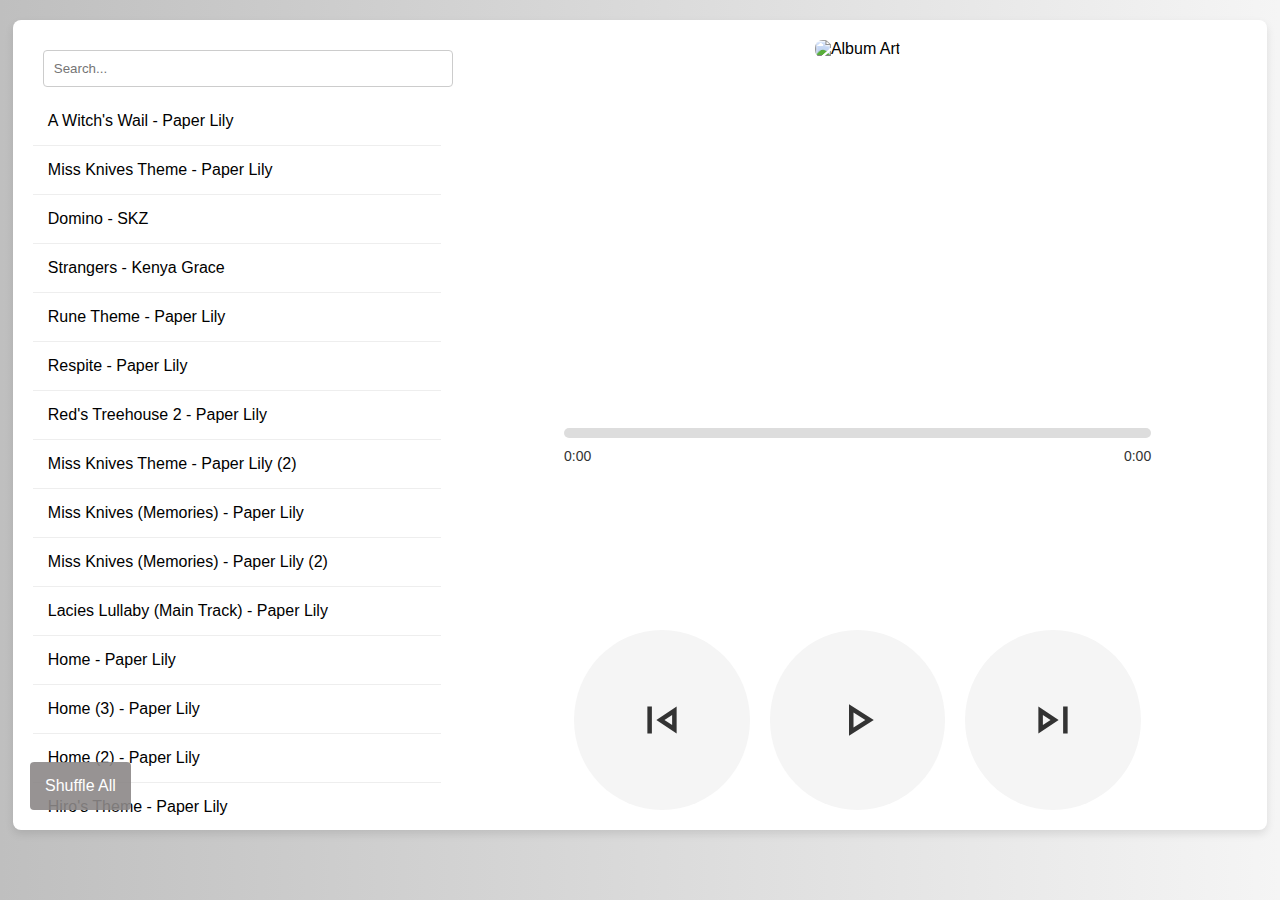
<file: index.html>
<!DOCTYPE html>
<html lang="en">
<head>
    <meta charset="UTF-8">
    <meta name="viewport" content="width=device-width, initial-scale=1.0">
    <link rel="stylesheet" href="styles.css">
    <title>Flint</title>
    
    <link rel="stylesheet" href="https://fonts.googleapis.com/css2?family=Material+Symbols+Outlined:opsz,wght,FILL,GRAD@20..48,100..700,0..1,-50..200" />
</head>
<body>
    <div class="container">
        <div id="playlist-container">
            <input type="text" id="searchInput" placeholder="Search...">
            <ul id="playlist"></ul>
        </div>
        <div id="musicPlayer">
            <!-- Inside the musicPlayer div -->
            <div id="albumArtContainer">
                <img id="albumArt" alt="Album Art">
            </div>
            <div id="songInfo">
                <h2 id="songTitle"></h2>
            </div>

            <div id="audioPlayerContainer">
                <audio id="audioPlayer" preload="metadata"></audio>
                <div class="progressContainer">
                    <div class="progressBar">
                        <div class="progressIndicator"></div>
                    </div>
                    <div class="timeStamp">
                        <span id="currentTime">0:00</span>  <span id="totalDuration">0:00</span>
                    </div>
                </div>
            </div>
            <div class="controls">
                <button id="prevBtn" class="controlButton"><span class="material-symbols-outlined">
                    skip_previous
                    </span></button>
                <button id="playPauseBtn" class="controlButton"><span class="material-symbols-outlined">
                    play_arrow
                    </span></button>
                <button id="nextBtn" class="controlButton"><span class="material-symbols-outlined">
                    skip_next
                    </span></button>
            </div>

        </div>
        <div id="shuffleAllOverlay" class="overlay">
            <button id="shuffleAllBtn" class="shuffleAllButton">Shuffle All</button>
        </div>
    </div>
    <script src="scripts.js"></script>
</body>
</html>
</file>
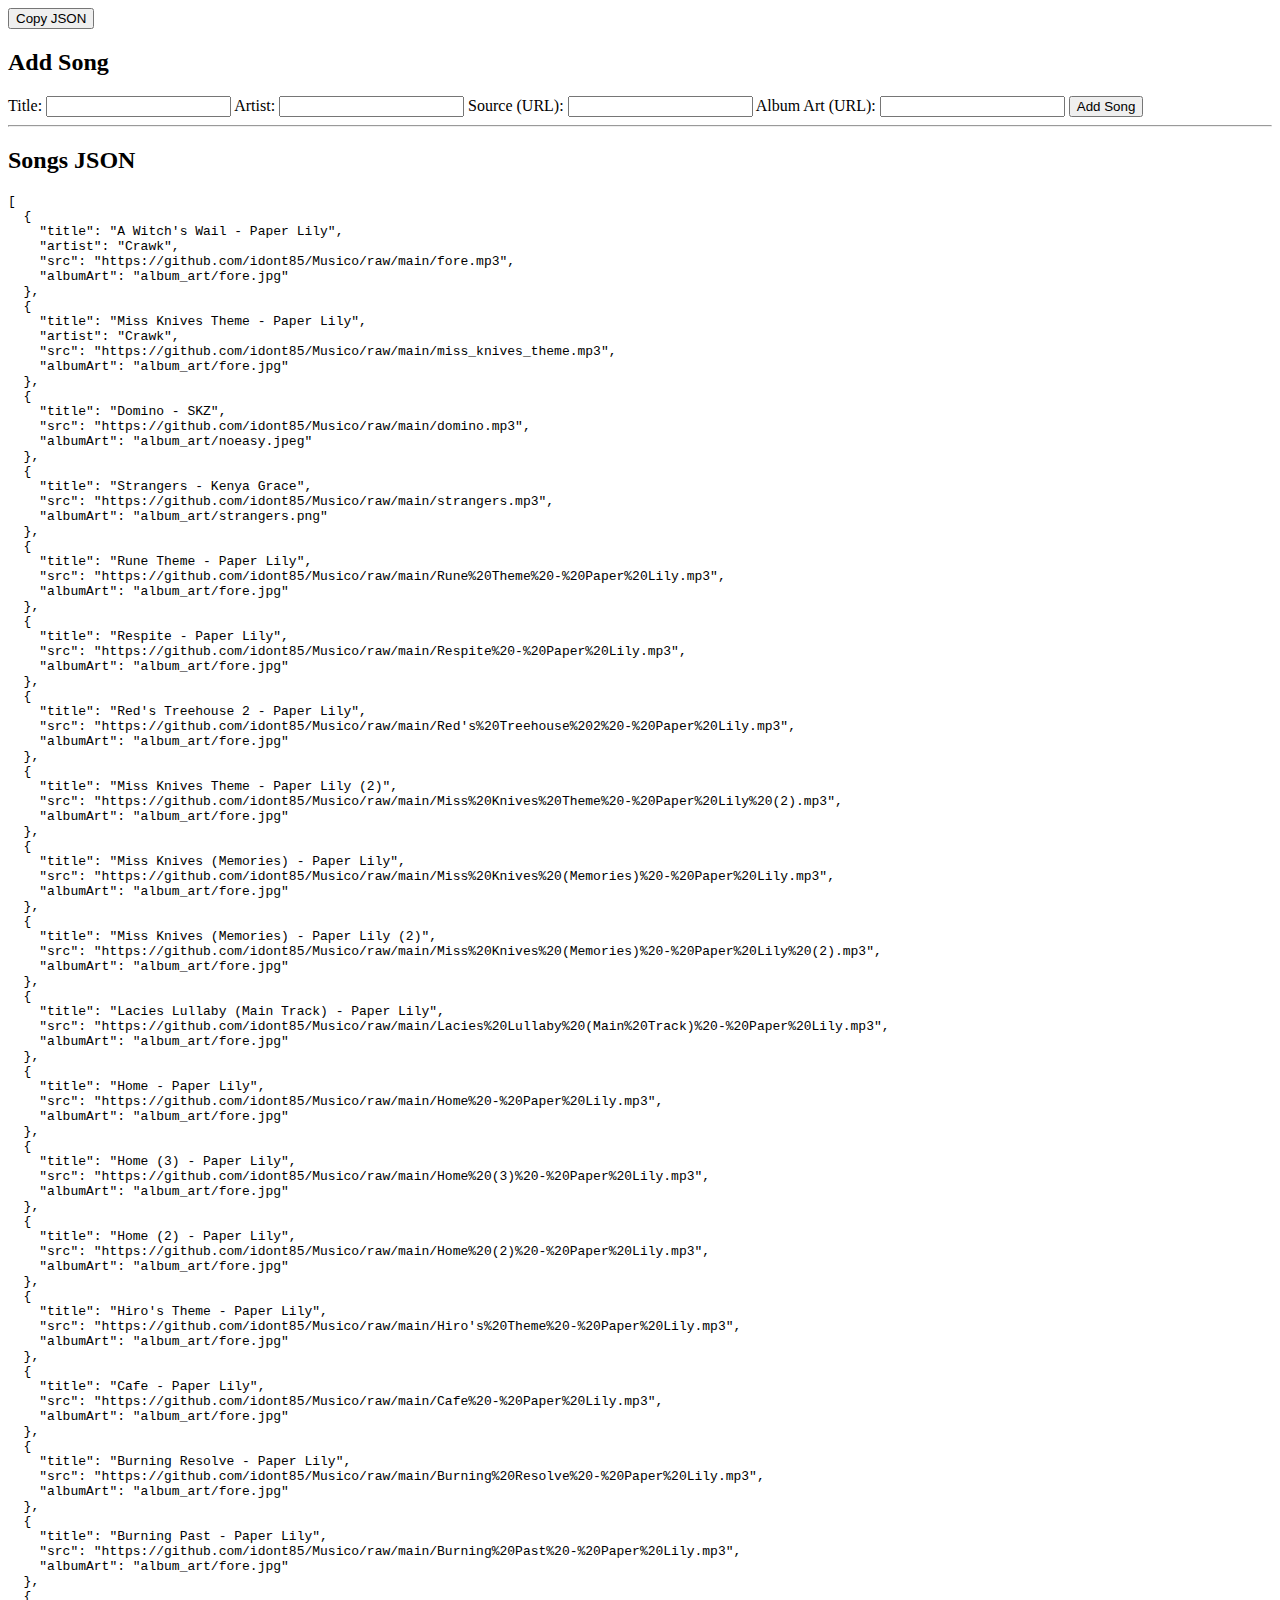
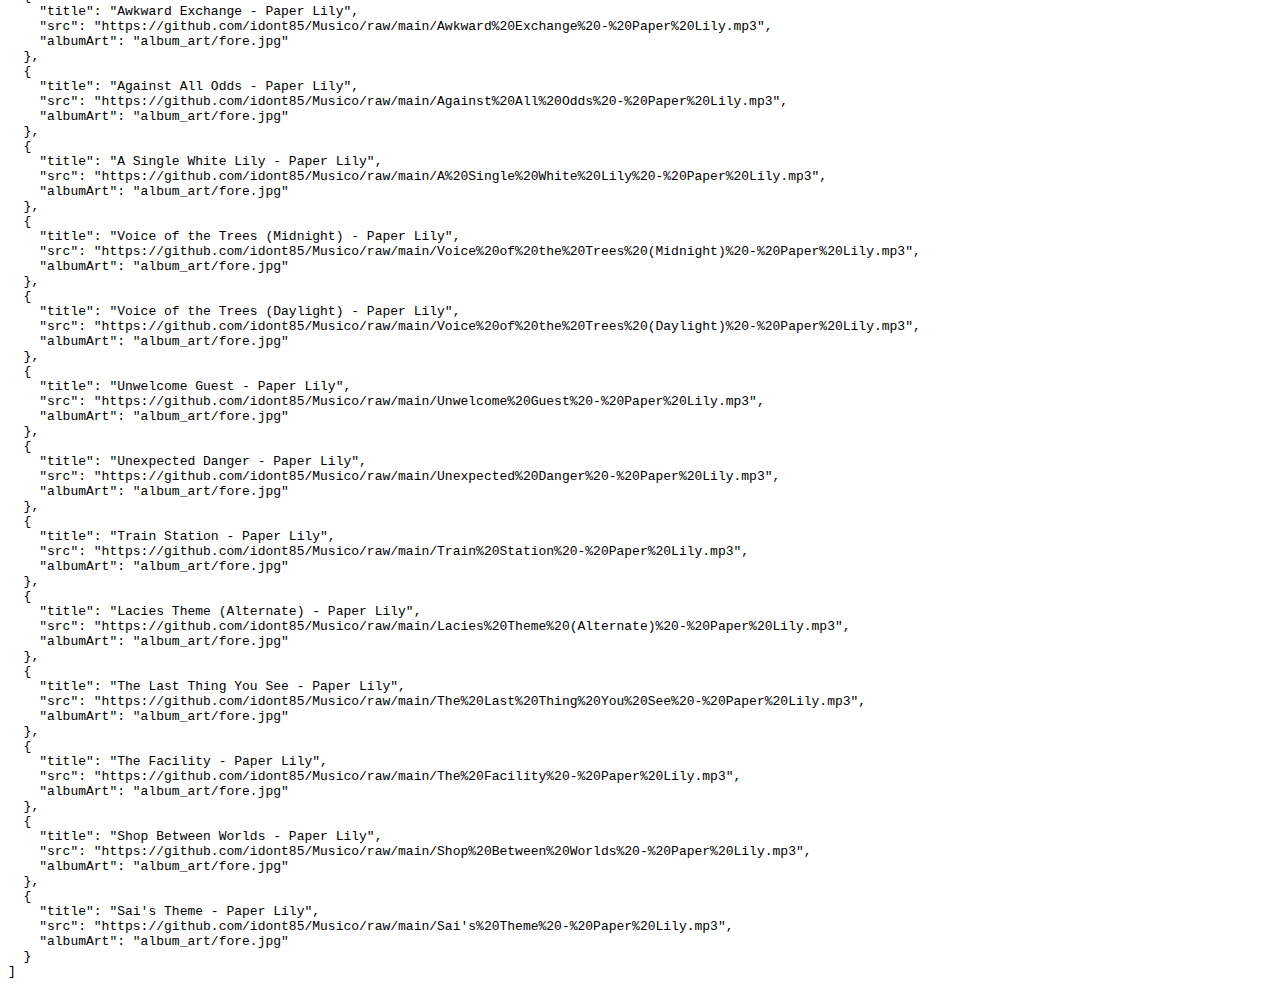
<file: gen.html>
<!DOCTYPE html>
<html lang="en">
<head>
    <meta charset="UTF-8">
    <meta name="viewport" content="width=device-width, initial-scale=1.0">
    <title>Song Form</title>
</head>
<body>

<button onclick="copyJson()">Copy JSON</button>

<h2>Add Song</h2>
<form id="songForm">
    <label for="title">Title:</label>
    <input type="text" id="title" name="title" required>

    <label for="artist">Artist:</label>
    <input type="text" id="artist" name="artist" required>

    <label for="src">Source (URL):</label>
    <input type="url" id="src" name="src" required>

    <label for="albumArt">Album Art (URL):</label>
    <input type="url" id="albumArt" name="albumArt" required>

    <button type="button" onclick="addSong()">Add Song</button>
</form>

<hr>

<h2>Songs JSON</h2>
<pre id="songsJson"></pre>

<script>
    let songsData = [];

    // Load existing songs from songs.json
    fetch('songs.json')
        .then(response => response.json())
        .then(data => {
            songsData = data;
            updateSongsJson();
        });

    function addSong() {
        const title = document.getElementById('title').value;
        const artist = document.getElementById('artist').value;
        const src = document.getElementById('src').value;
        const albumArt = document.getElementById('albumArt').value;

        const newSong = {
            title: title,
            artist: artist,
            src: src,
            albumArt: albumArt
        };

        songsData.push(newSong);

        // Save the updated songs array to songs.json
        saveSongsToJson();

        updateSongsJson();
        resetForm();
    }

    function saveSongsToJson() {
        // Convert the songs array to JSON and save it to songs.json
        fetch('songs.json', {
            method: 'PUT',
            headers: {
                'Content-Type': 'application/json',
            },
            body: JSON.stringify(songsData),
        });
    }

    function updateSongsJson() {
        const songsJson = document.getElementById('songsJson');
        songsJson.textContent = JSON.stringify(songsData, null, 2);
    }

    function copyJson() {
        const songsJson = document.getElementById('songsJson');
        const textArea = document.createElement('textarea');
        textArea.value = songsJson.textContent;
        document.body.appendChild(textArea);
        textArea.select();
        document.execCommand('copy');
        document.body.removeChild(textArea);
        alert('JSON copied to clipboard!');
    }

    function resetForm() {
        document.getElementById('title').value = '';
        document.getElementById('artist').value = '';
        document.getElementById('src').value = '';
        document.getElementById('albumArt').value = '';
    }
</script>

</body>
</html>
</file>
<file: styles.css>
@import url('https://fonts.googleapis.com/css2?family=Maven+Pro:wght@500&family=Poppins:wght@300&display=swap');

body {
    font-family: 'Helvetica Neue', sans-serif;
    margin: 0;
    padding: 0;
    background: linear-gradient(to right, #bfbfbf, #f5f5f5);
    position: relative;
}

.container {
    max-width: 98vw;
    margin: 20px auto;
    background-color: #fff;
    border-radius: 8px;
    box-shadow: 0 4px 8px rgba(0, 0, 0, 0.1);
    display: flex;
    height: 90vh;
}

#playlist-container {
    max-width: 35vw;
    flex-grow: 1;
    padding: 20px;
    box-sizing: border-box;
    scroll-behavior: smooth;
    overflow: scroll;
    overflow-x: hidden;
}

#playlist-container::-webkit-scrollbar {
    width: 8px;
    transition-duration: 250ms;
}

#playlist-container::-webkit-scrollbar-track {
    background-color: #f1f1f1; /* Set the background color of the track */
}

#playlist-container::-webkit-scrollbar-thumb {
    background-color: #cac7c7; /* Set the color of the thumb */
    border-radius: 4px; /* Set the border-radius to round the corners of the thumb */
}

#playlist-container::-webkit-scrollbar-thumb:hover {
    background-color: #a09b9b; /* Set a different color when the thumb is hovered */
}

input {
    width: calc(100% - 20px);
    padding: 10px;
    margin: 10px;
    border: 1px solid #ccc;
    border-radius: 4px;
}

ul {
    list-style: none;
    padding: 0;
    margin: 0;
}

li {
    background-color: #fff;
    padding: 15px;
    border-bottom: 1px solid #eee;
    cursor: pointer;
    display: flex;
    justify-content: space-between;
    align-items: center;
}

#musicPlayer {
    width: 50%;
    padding: 20px;
    text-align: center;
    box-sizing: border-box;
    display: flex;
    flex-direction: column;
    justify-content: space-between;
    height: 100%;
    margin-left: 6.5vw;
}

#musicPlayer img {
    max-width: 100%;
    border-radius: 8px;
    margin-bottom: 20px;
}

.controls {
    display: flex;
    flex-direction: row;
    justify-content: center;
    align-items: center;
    margin-top: 10px; /* Adjust the margin based on your preference */
}

.controls button {
    margin: 0 10px;
    padding: 10px;
    cursor: pointer;
    background-color: #f5f5f5;
    border: none;
    border-radius: 50%;
    font-size: 18px;
    color: #333;
    transition: background-color 0.3s;
}

.controls button:hover {
    background-color: #ddd;
}

.controls button:active {
    background-color: #ccc;
}

.progressBar {
    background-color: #ddd;
    height: 10px;
    border-radius: 5px;
    margin-top: 10px; /* Adjust the margin based on your preference */
    width: 100%;
    position: relative;
    transition: transform 0.3s;
}

.progressBar:hover {
    background-color: #ccc;
    transform: scale(1.03);
}

.progressIndicator {
    background-color: #333;
    height: 100%;
    border-radius: 5px;
    width: 0;
    position: absolute;
    top: 0;
    left: 0;
    transition: width 0.3s;
}

.progressBar:hover .progressIndicator {
    width: 10px;
    height: 10px;
    background-color: #333;
    border-radius: 1%;
    position: absolute;
    top: 50%;
    transform: translateY(-50%);
    right: 0;
    margin-right: -5px; /* Center the dot vertically */
}

.controlButton {
    width: 20vh;
    height: 20vh;
    margin: 10px 0;
    border-radius: 50%;
    cursor: pointer;
    background-color: #f5f5f5;
    border: none;
    font-size: 24px;
    color: #333;
    transition: background-color 0.3s, color 0.3s;
    display: flex;
    align-items: center;
    justify-content: center;
}

.controlButton:hover {
    background-color: #ddd;
    color: #000;
}

.controlButton:active {
    background-color: #ccc;
}

.controlButton span {
    font-size: 3em;
}

.material-symbols-outlined {
    font-variation-settings:
        'FILL' 0,
        'wght' 400,
        'GRAD' 0,
        'opsz' 24;
}

#playPauseBtn {
    transition: opacity 0.3s, transform 0.2s;
}

#songTitle {
    font-family: 'Poppins', sans-serif;
    font-size: 32px;
    font-weight: bold;
}

#albumArtContainer {
    max-height: 100%;
    overflow: hidden;
}

#albumArt {
    height: 100%;
    width: auto;
    border-radius: 8px;
}

.overlay {
    position: absolute;
    bottom: 0;
    left: 0;
    width: 100%;
    padding: 10px;
    box-sizing: border-box;
    display: flex;
    justify-content: flex-start;
    align-items: center;
    z-index: 1;
}

.shuffleAllButton {
    padding: 15px;
    background-color: rgb(140, 136, 136);
    border: none;
    border-radius: 4px;
    cursor: pointer;
    font-size: 16px;
    color: white;
    margin-left: 20px;
    margin-bottom: 10px;
    opacity: 90%;
    transition-duration: 200ms;
}

.shuffleAllButton:hover {
    background-color: rgb(87, 84, 84)
}

.shuffleAllButton:active {
    background-color: #636060;
}

.timeStamp {
    display: flex;
    justify-content: space-between;
    margin-top: 10px; /* Adjust the margin based on your preference */
    color: #333;
    font-size: 14px;
}
</file>
